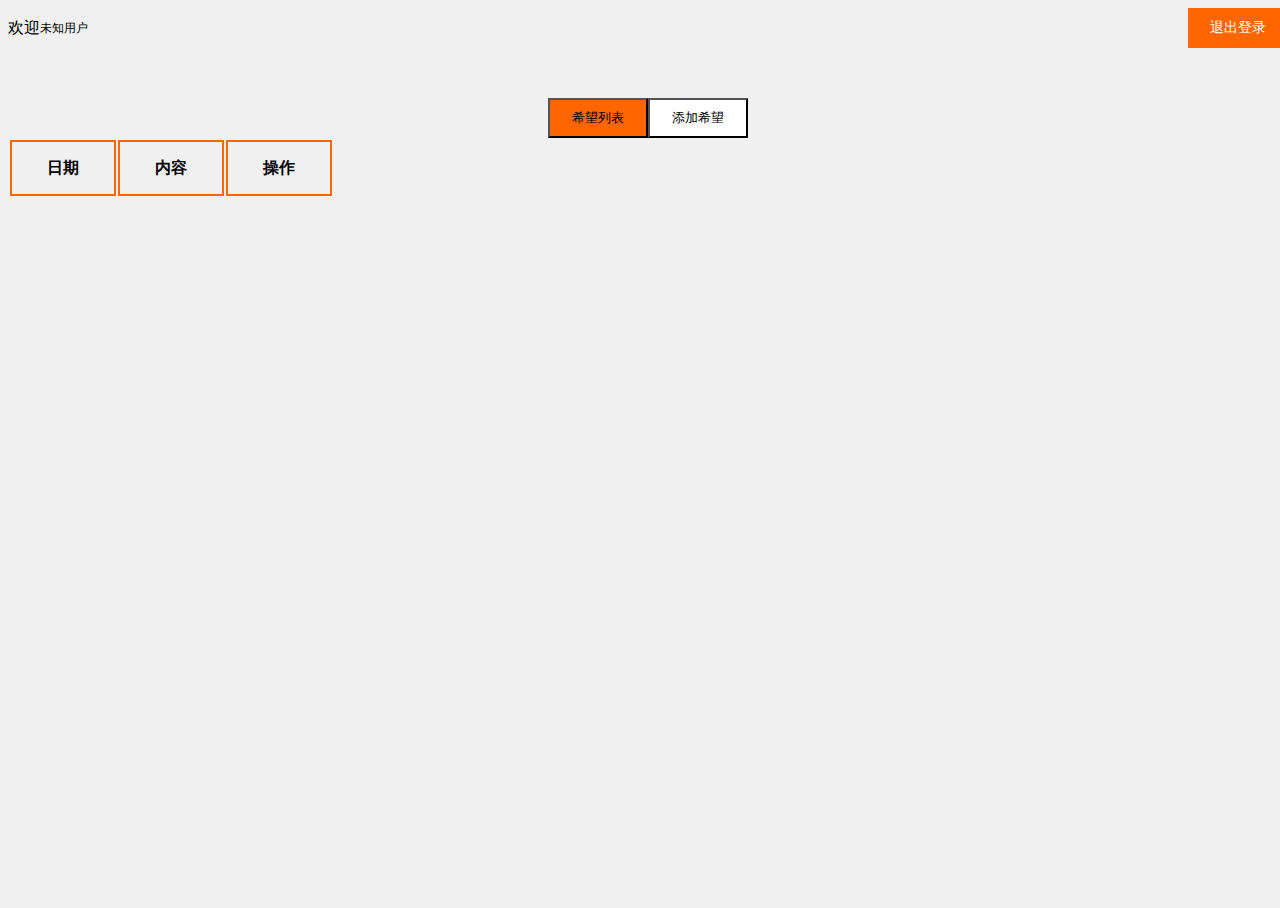
<file: index.html>
<!DOCTYPE html>
<html lang="en">

<head>
    <meta charset="UTF-8">
    <meta name="viewport" content="width=device-width, initial-scale=1.0">
    <title>希望清单</title>
</head>
<style>
    body,
    html {
        width: 100%;
        height: 100%;
         background-color: #f0f0f1;
    }

    .menu-container {
        display: flex;
        justify-content: center;
        margin-top: 50px;
    }

    .listname,.addhope {
        height: 32px;
        width: 100px;
    }

    th,td {
        width: 100px;
        height: 50px;
        border: 2px solid #f60;
    }

     .tableshow{
        margin-top: 50px;
        margin-left: 30px;
        border-collapse: collapse;
    }
  .tablenone{
    display: none;
    margin-top: 50px;
    }
    .listname{
        height: 40px;
        background-color: #f60;
        width: 100px;
    }
    .listnameNone{
         height: 40px;
        background-color: white;
        width: 100px;
    }
    .addhope{
         height: 40px;
        background-color: #f60;
        width: 100px;
    }
    .addhopeNone{
         height: 40px;
        background-color: white;
        width: 100px;
    }
    .selectdata,.content-container{
        display: flex;
        margin-top: 100px;
    }
    .add{
        margin-top: 100px;
        background-color: red;
        border-radius: 20px;
        width: 150px;
        height: 75px;
    }
    .addhopeContainerNone{
        display: none;
    }
      .title{
        display: flex;
        width: 100%;
        justify-content: space-between;
    }
    .exit{
        width: 100px;
        height: 40px;
        background-color: #f60;
        font-size: 14px;
        text-align: center;
        line-height: 40px;
        color: white;
    }
    .welcome{
        
        height: 40px;
        text-align: center;
        color: black;
        line-height: 40px;
        display: flex;
    }
  .welcome span{
    font-size: 12px;
    
  }
</style>

<body>
<div class="title">
        <div class="welcome">欢迎 <span>   </span></div>
    <div class="exit">退出登录</div>
</div>
    <div class="menu-container">
        <div class="hooplist-container">
            <button class="listname">希望列表</button>
        </div>
        <div class="addhoop-container">
            <button class="addhopeNone">添加希望</button>
        </div>
    </div>
    <table class="table">
        <thead>
            <th>日期</th>
            <th>内容</th>
            <th>操作</th>
        </thead>
        <tbody>
        </tbody>
    </table>
    <div class='addhopeContainerNone'>
       <div class="selectdata">
            <div>日期</div>
            <input type="datetime-local">
       </div>
       <div class="content-container">
        <div class="content">内容</div>
        <input type="text">
       </div>
       <button class="add">确认添加</button>
    </div>
</body>
<script src="./js/hopelist.js"></script>
</html>
</file>
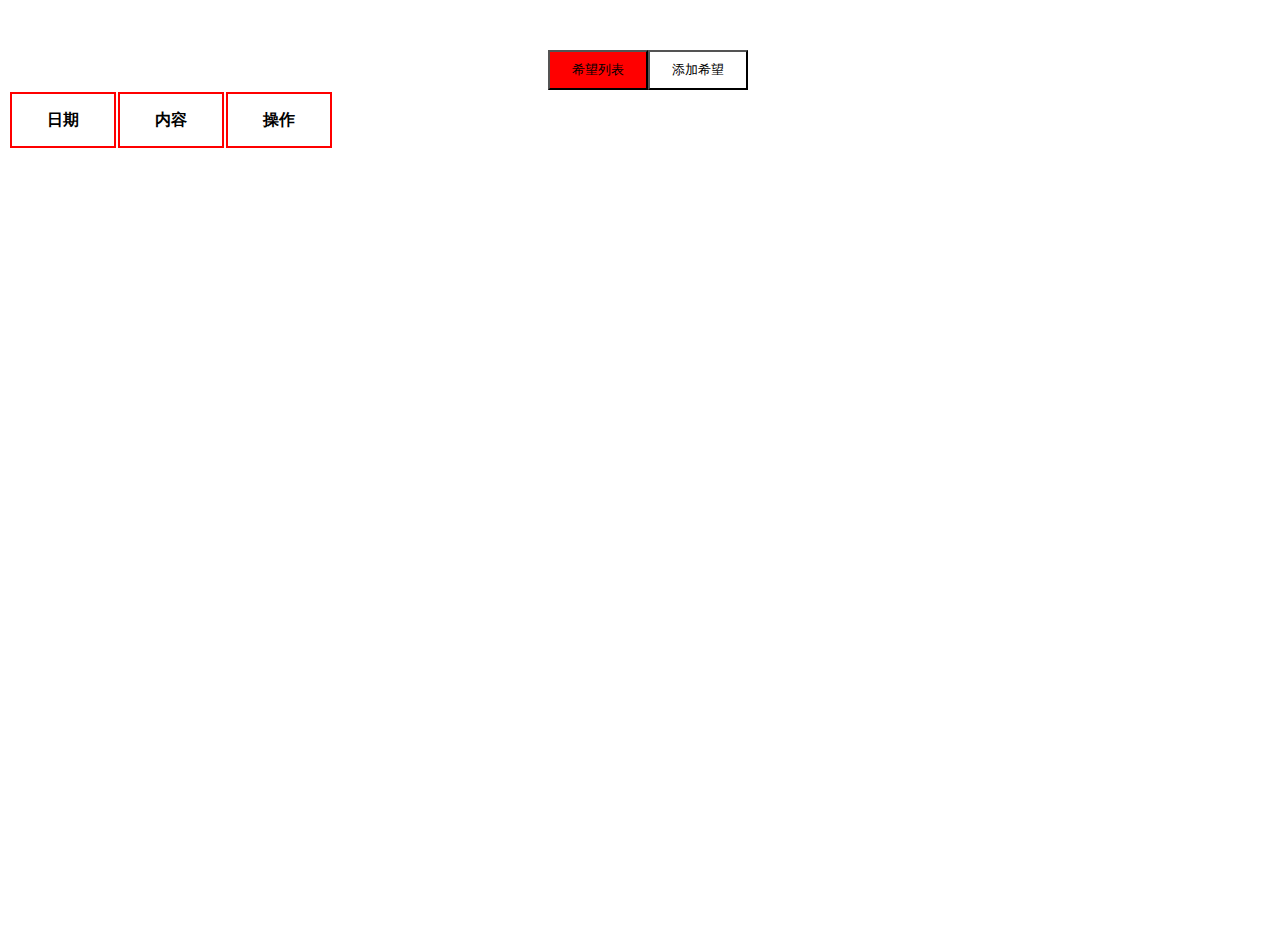
<file: 希望清单/index.html>
<!DOCTYPE html>
<html lang="en">

<head>
    <meta charset="UTF-8">
    <meta name="viewport" content="width=device-width, initial-scale=1.0">
    <title>Document</title>
</head>
<style>
    body,
    html {
        width: 100%;
        height: 100%;
    }

    .menu-container {
        display: flex;
        justify-content: center;
        margin-top: 50px;
    }

    .listname,.addhope {
        height: 32px;
        width: 100px;
    }

    th,td {
        width: 100px;
        height: 50px;
        border: 2px solid red;
    }

     .tableshow{
        margin-top: 50px;
        margin-left: 30px;
        border-collapse: collapse;
    }
  .tablenone{
    display: none;
    }
    .listname{
        height: 40px;
        background-color: red;
        width: 100px;
    }
    .listnameNone{
         height: 40px;
        background-color: white;
        width: 100px;
    }
    .addhope{
         height: 40px;
        background-color: red;
        width: 100px;
    }
    .addhopeNone{
         height: 40px;
        background-color: white;
        width: 100px;
    }
    .selectdata,.content-container{
        display: flex;
        margin-top: 100px;
    }
    .add{
        margin-top: 100px;
        background-color: red;
        border-radius: 20px;
        width: 150px;
        height: 75px;
    }
    .addhopeContainerNone{
        display: none;
    }
</style>

<body>
    <div class="menu-container">
        <div class="hooplist-container">
            <button class="listname">希望列表</button>
        </div>
        <div class="addhoop-container">
            <button class="addhopeNone">添加希望</button>
        </div>
    </div>
    <table class="table">
        <thead>
            <th>日期</th>
            <th>内容</th>
            <th>操作</th>
        </thead>
        <tbody>
        </tbody>
    </table>
    <div class='addhopeContainerNone'>
       <div class="selectdata">
            <div>日期</div>
            <input type="datetime-local">
       </div>
       <div class="content-container">
        <div class="content">内容</div>
        <input type="text">
       </div>
       <button class="add">确认添加</button>
    </div>
</body>
<script src="./hopelist.js"></script>
</html>
</file>
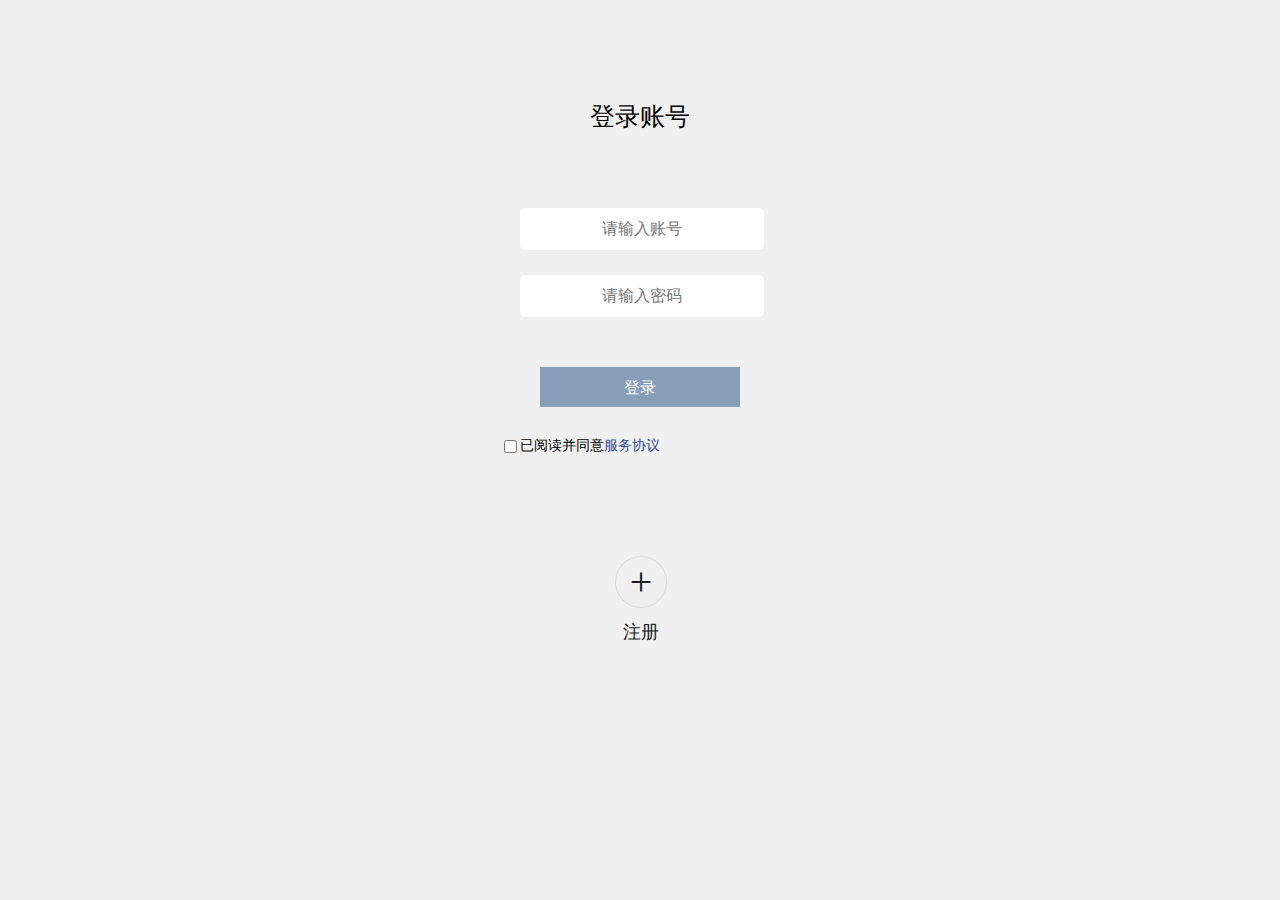
<file: login.html>
<!DOCTYPE html>
<html lang="en">
<head>
    <meta charset="UTF-8">
    <meta name="viewport" content="width=device-width, initial-scale=1.0">
    <title>登录</title>
    <link rel="stylesheet" href="./css/login.css">
</head>
<body>
    <header>
        <div class="login-text">登录账号</div>
        <input type="text" class="username" placeholder="请输入账号">
         <input type="password" class="userpsd" placeholder="请输入密码">
         <button class="loginBth">登录</button>
         <div class="loginAgreement">
            <input type="checkbox">
            已阅读并同意 <span>服务协议</span></div>
            <div class="registerBtn">
                +
                <div class="register">注册</div>
            </div>
    </header>
    <script src="./js/login.js"></script>
</body> 
</html>
</file>
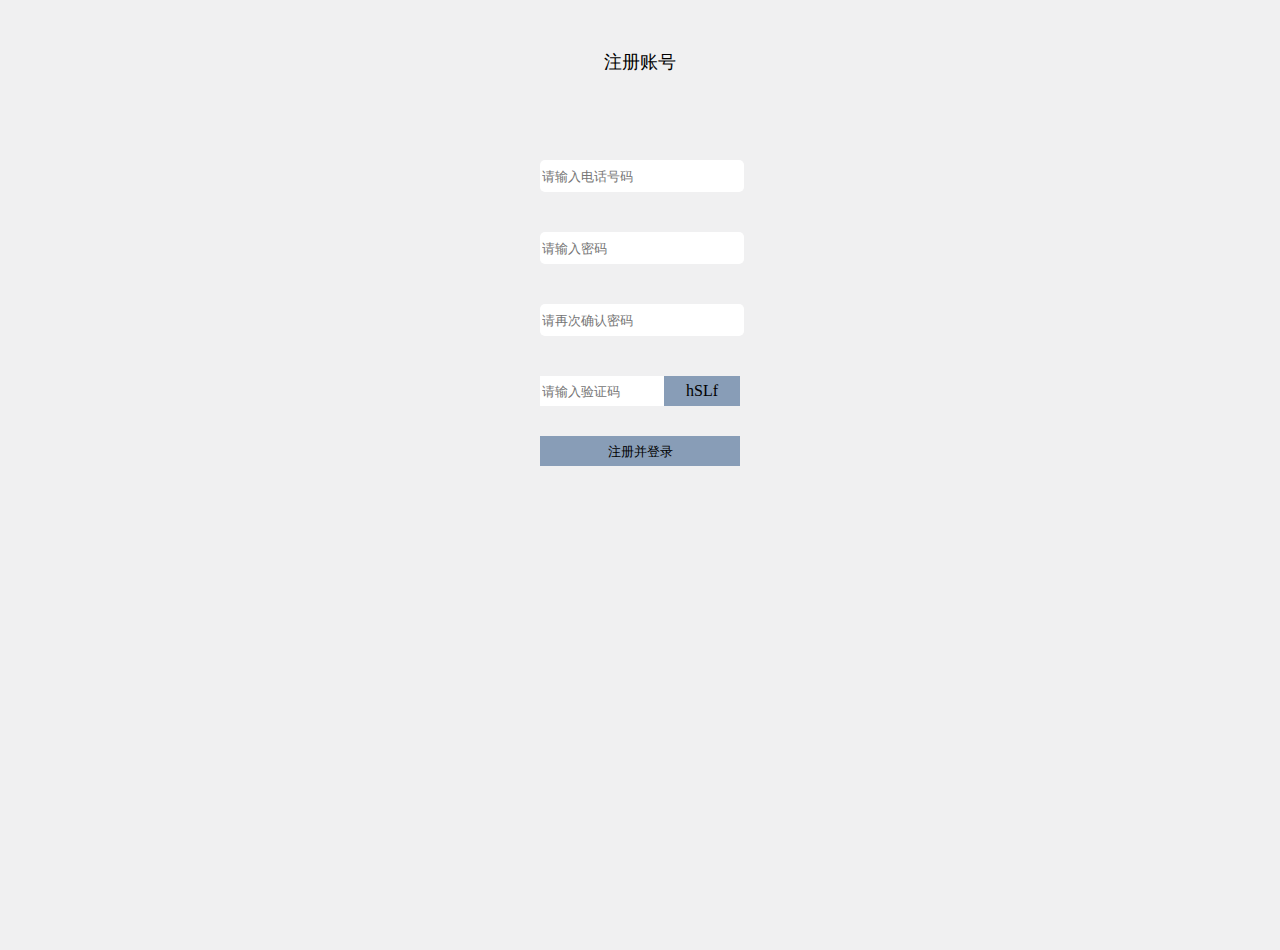
<file: register.html>
<!DOCTYPE html>
<html lang="en">
<head>
    <meta charset="UTF-8">
    <meta name="viewport" content="width=device-width, initial-scale=1.0">
    <title>注册</title>
    <link rel="stylesheet" href="./css/register.css">
</head>
<body>
    <header>
        <div class="register-text">注册账号</div>
        <input type="text" class="phonenum" placeholder="请输入电话号码">
        <input type="password" class="userpsd" placeholder="请输入密码">
        <input type="password" class="userpsd2" placeholder="请再次确认密码">
        <div class="verify">
            <input type="text" placeholder="请输入验证码">
            <div class="verifycontent"></div>
        </div>
        <button class="regsiterBtn">注册并登录</button>
    </header>
    <script src="./js/register.js"></script>
</body>
</html>
</file>
<file: css/login.css>
html,body{
    margin: 0px;
    padding: 0px;
    width: 100%;
    height: 100%;
}
header {
    width: 100%;
    height: 100%;
    background-color: #f0f0f1;
}

.login-text {
    width: 100%;
    font-size: 25px;
    text-align: center;
    padding-top: 100px;
    padding-bottom: 50px;
}

.username {
   
    height: 40px;
    border-radius: 5px;
    width: 240px;
    margin-top: 25px;
    margin-bottom: 25px;
    border: none;
    outline: none;
    margin-left: calc(50% - 120px);
}

.userpsd {
     margin-left: calc(50% - 120px);
    height: 40px;
    border-radius: 5px;
    width: 240px;
 
    border: none;
    outline: none;

}
.userpsd::placeholder,.username::placeholder{
    text-align: center;
    font-size: 16px;
}
.loginBth{
    color: white;
    width: 200px;
    height: 40px;
    text-align: center;
    line-height: 40px;
    font-size: 16px;
    background-color:#889db7;
    border: none;
    outline: none;
    margin-left: calc(50% - 100px);
    margin-top: 50px;
}
.loginAgreement{
    margin-top: 30px;
    display: flex;
    font-size: 14px;
     margin-left: calc(50% - 140px);
}
.loginAgreement span{
color: #324c92;
}
.registerBtn{
    width: 50px;
    height: 50px;
    border-radius: 50px;
    border: 1px solid #dadadb;
    margin-top: 100px;
      margin-left: calc(50% - 25px);
      font-size:40px;
      color:#1b1b1c;
      line-height: 50px;
      text-align: center ;
      display: flexf;
      flex-direction: column;
}
.register{
    font-size: 18px;
    color:#1b1b1c;
 
}
</file>
<file: css/register.css>
html,body{
    width: 100%;
    height: 100%;
    margin: 0;
    padding: 0;
}
header{
     width: 100%;
    height: 100%;
    padding-top: 50px;
    background-color: #f0f0f1;
    
}
.register-text{
    width: 100%;
    height: 50px;
    text-align: center;
    font-size: 18px;
    margin-bottom: 20px;
}
.phonenum,.userpsd,.userpsd2,.verify{
    width: 200px;
    height: 30px;
    background-color: white;
    margin-top: 40px;
    margin-left: calc(50% - 100px);
    border: none;
    outline: none;
    border-radius: 5px;
}
.verify{
    display: flex;
}
.verifycontent{
    width: 80px;
    height: 30px;
    background-color:#889db7;
    text-align: center;
    line-height: 30px;
}
.verify input{
    
    width: 120px;
     border: none;
    outline: none;
    
}
.regsiterBtn{
width: 200px;
height: 30px;
text-align: center;
line-height: 30px;
margin-top: 30px;
 margin-left: calc(50% - 100px);
 border: none;
 outline: none;
 cursor: pointer;
  background-color:#889db7;
}
</file>
